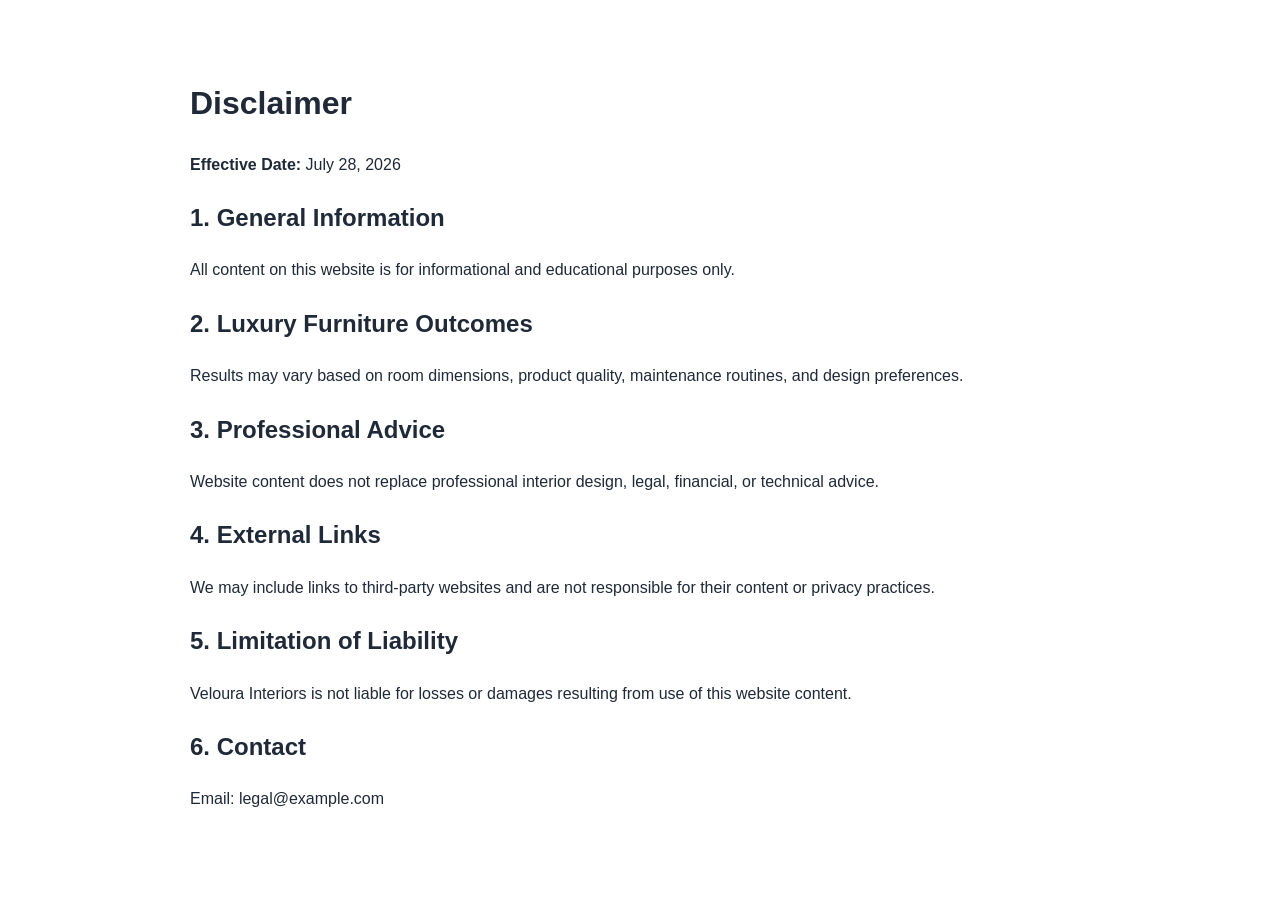
<file: public/disclaimer.html>
<!DOCTYPE html>
<html lang="en">
<head>
  <meta charset="UTF-8" />
  <meta name="viewport" content="width=device-width, initial-scale=1.0" />
  <title>Disclaimer | Veloura Interiors</title>
  <meta name="description" content="Disclaimer for Veloura Interiors." />
  <meta name="robots" content="index, follow" />
  <link rel="canonical" href="https://www.example.com/disclaimer.html" />
  <link rel="stylesheet" href="style.css" />
</head>
<body>
  <main class="section container legal">
    <h1>Disclaimer</h1>
    <p><strong>Effective Date:</strong> July 28, 2026</p>
    <h2>1. General Information</h2>
    <p>All content on this website is for informational and educational purposes only.</p>
    <h2>2. Luxury Furniture Outcomes</h2>
    <p>Results may vary based on room dimensions, product quality, maintenance routines, and design preferences.</p>
    <h2>3. Professional Advice</h2>
    <p>Website content does not replace professional interior design, legal, financial, or technical advice.</p>
    <h2>4. External Links</h2>
    <p>We may include links to third-party websites and are not responsible for their content or privacy practices.</p>
    <h2>5. Limitation of Liability</h2>
    <p>Veloura Interiors is not liable for losses or damages resulting from use of this website content.</p>
    <h2>6. Contact</h2>
    <p>Email: legal@example.com</p>
  </main>
</body>
</html>
</file>
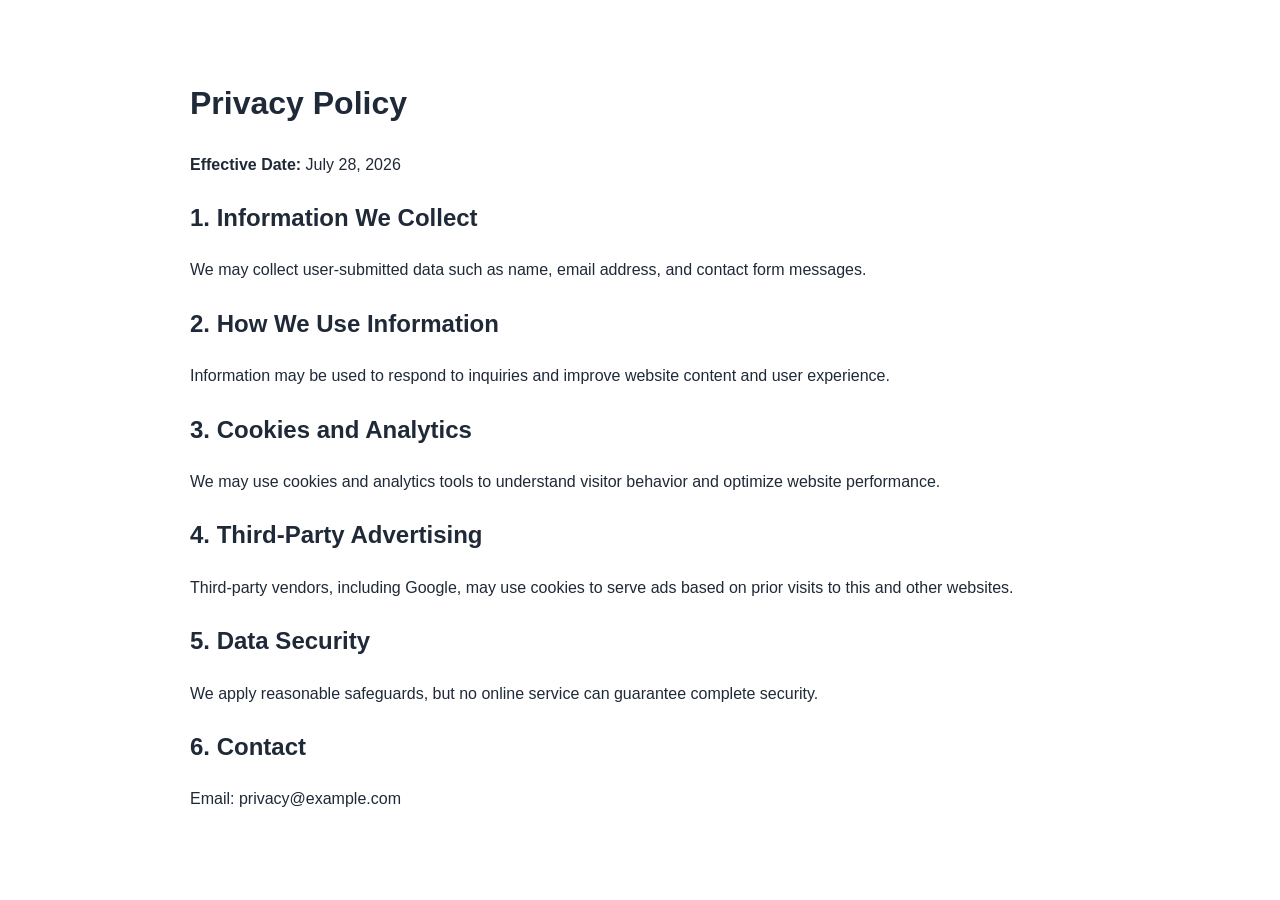
<file: public/privacy-policy.html>
<!DOCTYPE html>
<html lang="en">
<head>
  <meta charset="UTF-8" />
  <meta name="viewport" content="width=device-width, initial-scale=1.0" />
  <title>Privacy Policy | Veloura Interiors</title>
  <meta name="description" content="Privacy Policy for Veloura Interiors." />
  <meta name="robots" content="index, follow" />
  <link rel="canonical" href="https://www.example.com/privacy-policy.html" />
  <link rel="stylesheet" href="style.css" />
</head>
<body>
  <main class="section container legal">
    <h1>Privacy Policy</h1>
    <p><strong>Effective Date:</strong> July 28, 2026</p>
    <h2>1. Information We Collect</h2>
    <p>We may collect user-submitted data such as name, email address, and contact form messages.</p>
    <h2>2. How We Use Information</h2>
    <p>Information may be used to respond to inquiries and improve website content and user experience.</p>
    <h2>3. Cookies and Analytics</h2>
    <p>We may use cookies and analytics tools to understand visitor behavior and optimize website performance.</p>
    <h2>4. Third-Party Advertising</h2>
    <p>Third-party vendors, including Google, may use cookies to serve ads based on prior visits to this and other websites.</p>
    <h2>5. Data Security</h2>
    <p>We apply reasonable safeguards, but no online service can guarantee complete security.</p>
    <h2>6. Contact</h2>
    <p>Email: privacy@example.com</p>
  </main>
</body>
</html>
</file>
<file: public/style.css>
:root{
  --bg:#ffffff; --text:#1f2937; --muted:#f8fafc;
  --primary:#6d28d9; --primary-dark:#5b21b6; --border:#e5e7eb; --soft:#f5f3ff;
}
*{box-sizing:border-box}
body{margin:0;font-family:Arial,sans-serif;color:var(--text);background:var(--bg);line-height:1.65}
.container{width:min(1140px,92%);margin:0 auto}
.site-header{position:sticky;top:0;z-index:100;background:#fff;border-bottom:1px solid var(--border)}
.nav-wrap{display:flex;justify-content:space-between;align-items:center;gap:16px;padding:14px 0}
.logo{text-decoration:none;color:var(--text);font-size:1.2rem;font-weight:800}
.nav-links{list-style:none;display:flex;flex-wrap:wrap;gap:14px;margin:0;padding:0}
.nav-links a{text-decoration:none;color:#374151;font-weight:600}
.nav-links a:hover,.footer-wrap a:hover,.read-more:hover{color:var(--primary)}
.hero{padding:56px 0;background:var(--soft)}
.hero-grid{display:grid;grid-template-columns:1.15fr 1fr;gap:28px;align-items:center}
.hero h1{font-size:clamp(2rem,5vw,3.2rem);line-height:1.12;margin:0 0 14px}
.eyebrow{color:var(--primary);font-weight:800;text-transform:uppercase;letter-spacing:.08em;font-size:.85rem}
.hero img{width:100%;border-radius:16px;border:1px solid var(--border);box-shadow:0 12px 30px rgba(15,23,42,.12)}
.section{padding:56px 0}.muted{background:var(--muted)}.article{max-width:900px}
.cards{display:grid;grid-template-columns:repeat(auto-fit,minmax(245px,1fr));gap:20px;margin-top:24px}
.card{background:#fff;border:1px solid var(--border);border-radius:14px;padding:14px}
.card img{width:100%;height:185px;object-fit:cover;border-radius:10px;margin-bottom:10px}
.read-more{text-decoration:none;color:var(--primary);font-weight:800}
.contact-form{max-width:640px;display:grid;gap:10px;margin-top:16px}
input,textarea{width:100%;padding:11px;border:1px solid #d1d5db;border-radius:8px;font:inherit}
.btn{
  display:inline-block;width:fit-content;background:var(--primary);color:#fff;text-decoration:none;
  border:none;padding:11px 18px;border-radius:8px;font-weight:800;cursor:pointer
}
.btn:hover{background:var(--primary-dark)}
.site-footer{border-top:1px solid var(--border);padding:20px 0;background:#fff}
.footer-wrap{display:flex;justify-content:space-between;align-items:center;gap:12px;flex-wrap:wrap}
.footer-wrap a{text-decoration:none;color:#374151;font-weight:600}
.legal{max-width:900px}
@media (max-width:860px){.hero-grid{grid-template-columns:1fr}.nav-wrap{align-items:flex-start;flex-direction:column}}
</file>
